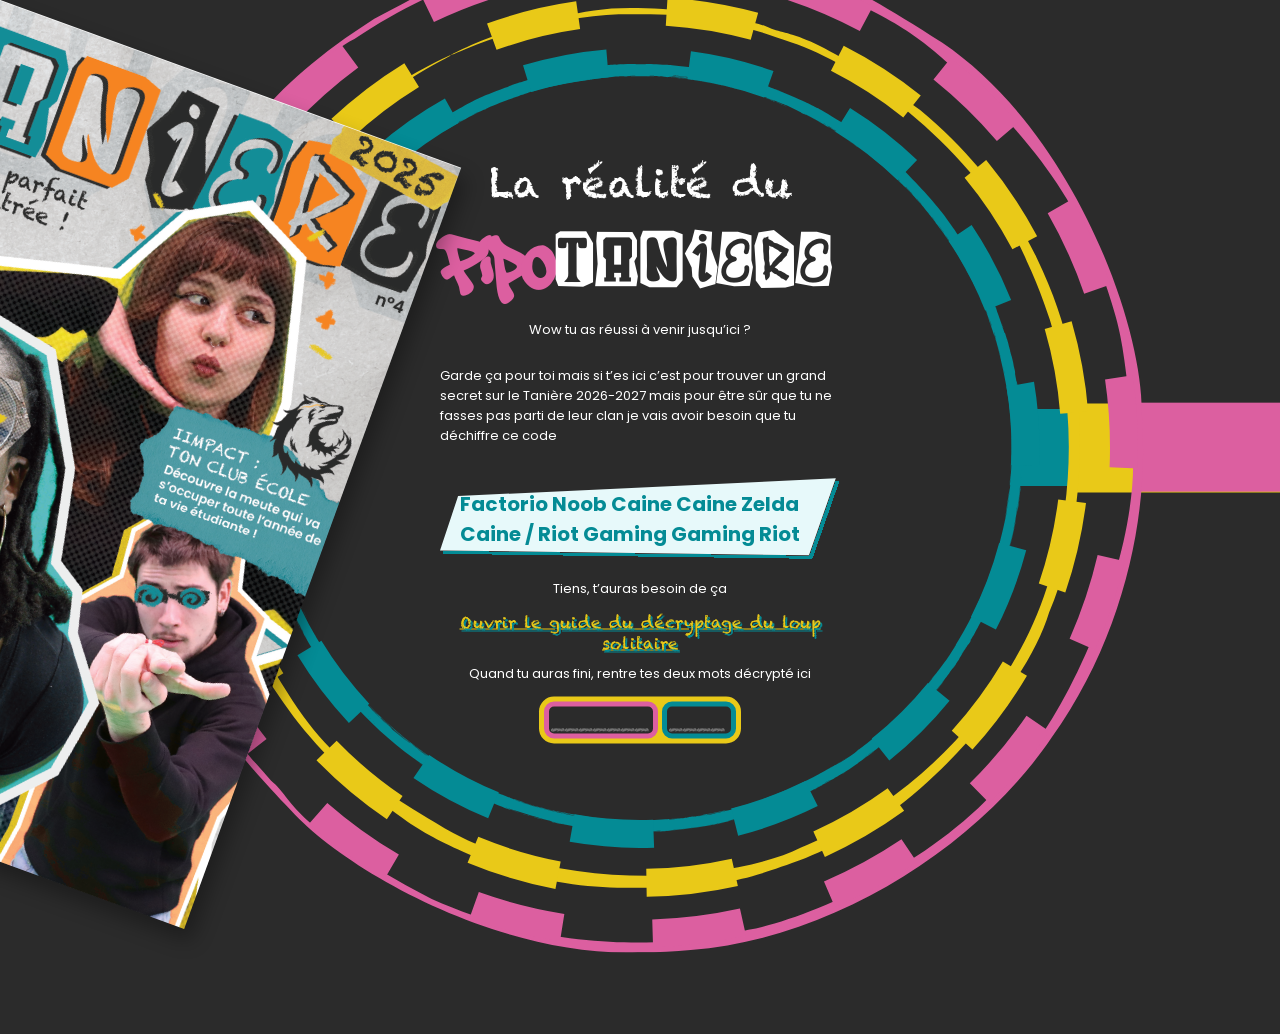
<file: index.html>
<!DOCTYPE html>
<html lang="en">
<head>
    <meta charset="UTF-8">
    <meta name="viewport" content="width=device-width, initial-scale=1.0">
    <title>La vérité du Tanière</title>
    <script defer src="script.js"></script>

    <link rel="stylesheet" href="style.css">
</head>
<body>
    <img id="taniereCouverture" src="source/taniereCouverture.png" alt="taniereCouverture">
    
    <div id="textPart">
        <h2>La réalité du</h2>
        <h1>Pipo<span>Taniere</span></h1>
        <p>Wow tu as réussi à venir jusqu’ici ?<p>
        <p>Garde ça pour toi mais si t’es ici c’est pour trouver un grand secret sur le Tanière 2026-2027 mais pour être sûr que tu ne fasses pas parti de leur clan je vais avoir besoin que tu déchiffre ce code</p>
        <div id="codePart">
            <h3>Factorio Noob Caine Caine Zelda Caine / Riot Gaming Gaming Riot</h3>
        </div>
        <p>Tiens, t’auras besoin de ça</p>
        <a href="source/encryptageDuLoupSolitaire.pdf" target="_blank">Ouvrir le guide du décryptage du loup solitaire</a>
        <p>Quand tu auras fini, rentre tes deux mots décrypté ici</p>
        <div id="inputSection">
            <input id="input1" type="text" maxlength="6" placeholder="_______">
            <input id="input2" type="text" maxlength="4" placeholder="____">
        </div>
    </div>
    
    <div class="circle" id="circle1">
        <img src="source/cercle1.svg" alt="cercle1">
    </div>
    <div class="circle" id="circle2">
        <img src="source/cercle2.svg" alt="cercle2">
    </div>
    <div class="circle" id="circle3">
        <img src="source/cercle3.svg" alt="cercle3">
    </div>
</body>
</html>
</file>
<file: style.css>
@import url('https://fonts.googleapis.com/css2?family=Poppins:ital,wght@0,100;0,200;0,300;0,400;0,500;0,600;0,700;0,800;0,900;1,100;1,200;1,300;1,400;1,500;1,600;1,700;1,800;1,900&display=swap');
@font-face {
    font-family: Aerosoldier;
    src: url('source/AerosoldierBasic_PERSONAL_USE_ONLY.otf');
}
@font-face {
    font-family: Chalkduster;
    src: url('source/Chalkduster.ttf');
}
@font-face {
    font-family: Ransom;
    src: url('source/ransom-expert.otf');
}

html, body {
    margin: 0;
    padding: 0;
}

body {
    min-height: 100vh;
    width: 100vw;
    background-color: #2B2B2B;

    overflow: hidden;
}

#taniereCouverture {
    position: absolute;
    z-index: 10;
    right: calc(50% + 300px);
    top: 50%;

    height: 90vh;

    pointer-events: none;

    box-shadow: 10px 10px 20px #00000050;
    
    transform: translateY(-50%) rotate(20deg);
}

#textPart {
    position: absolute;
    top: 50%;
    left: 50%;

    display: flex;
    flex-direction: column;
    align-items: center;

    width: 400px;
    max-width: 90%;

    color: #fff;
    
    transform: translate(-50%, -50%);
}

h1 {
    font-family: Aerosoldier;
    font-weight: 100;
    font-size: 80px;

    margin: 0;

    color: #DC5FA0;
}

h1 span {
    font-family: Ransom;
    color: #fff;
}

h2 {
    font-family: Chalkduster;
    font-weight: 100;
    font-size: 40px;

    margin: 0;
}

#codePart {
    padding: 30px 20px;
    max-width: 100%;

    background-image: url('source/fondStylise.svg');
    background-position: center;
    background-size: 100% 100%;
}

h3 {
    font-family: Poppins;
    font-size: 20px;

    color: #048B95;

    margin: 0;
}

p {
    font-family: Poppins;
    font-size: 13px;

    margin-top: 0;
}

a {
    font-family: Chalkduster;
    text-align: center;

    color: #E9C918;
    text-shadow: 2px 2px 0 #048B95;

    margin-bottom: 10px;

    transition: transform .2s ease-in-out, text-shadow .2s ease-in-out;

    &:hover {
        transform: scale(1.1);
        text-shadow: 0 0 10px #048B95;
    }
}

.circle {
    position: absolute;
    top: 50%;
    left: 50%;

    pointer-events: none;

    transform: translate(-50%, -50%);
}

#circle1 img {
    animation: clockwiseRotation 20s infinite linear;
}

#circle2 img {
    animation: clockwiseRotation 30s infinite linear;
}

#circle3 img {
    animation: clockwiseRotation 55s infinite linear;
}

#inputSection {
    background-color: #E9C918;
    padding: 5px;
    border-radius: 15px;
}

#input1 {
    border: 5px #DC5FA0 solid;
    border-radius: 10px;

    width: 100px;
    height: 25px;

    background-color: #2B2B2B;

    font-family: Chalkduster;
    font-size: 20px;
    color: #fff;
}

#input2 {
    border: 5px #048B95 solid;
    border-radius: 10px;

    width: 60px;
    height: 25px;

    background-color: #2B2B2B;
    

    font-family: Chalkduster;
    font-size: 20px;
    color: #fff;
}

@keyframes clockwiseRotation {
    0% {
        transform: rotate(0);
    }
    100% {
        transform: rotate(360deg);
    }
}

@keyframes antiClockwiseRotation {
    0% {
        transform: rotate(0);
    }
    100% {
        transform: rotate(-360deg);
    }
}
</file>
